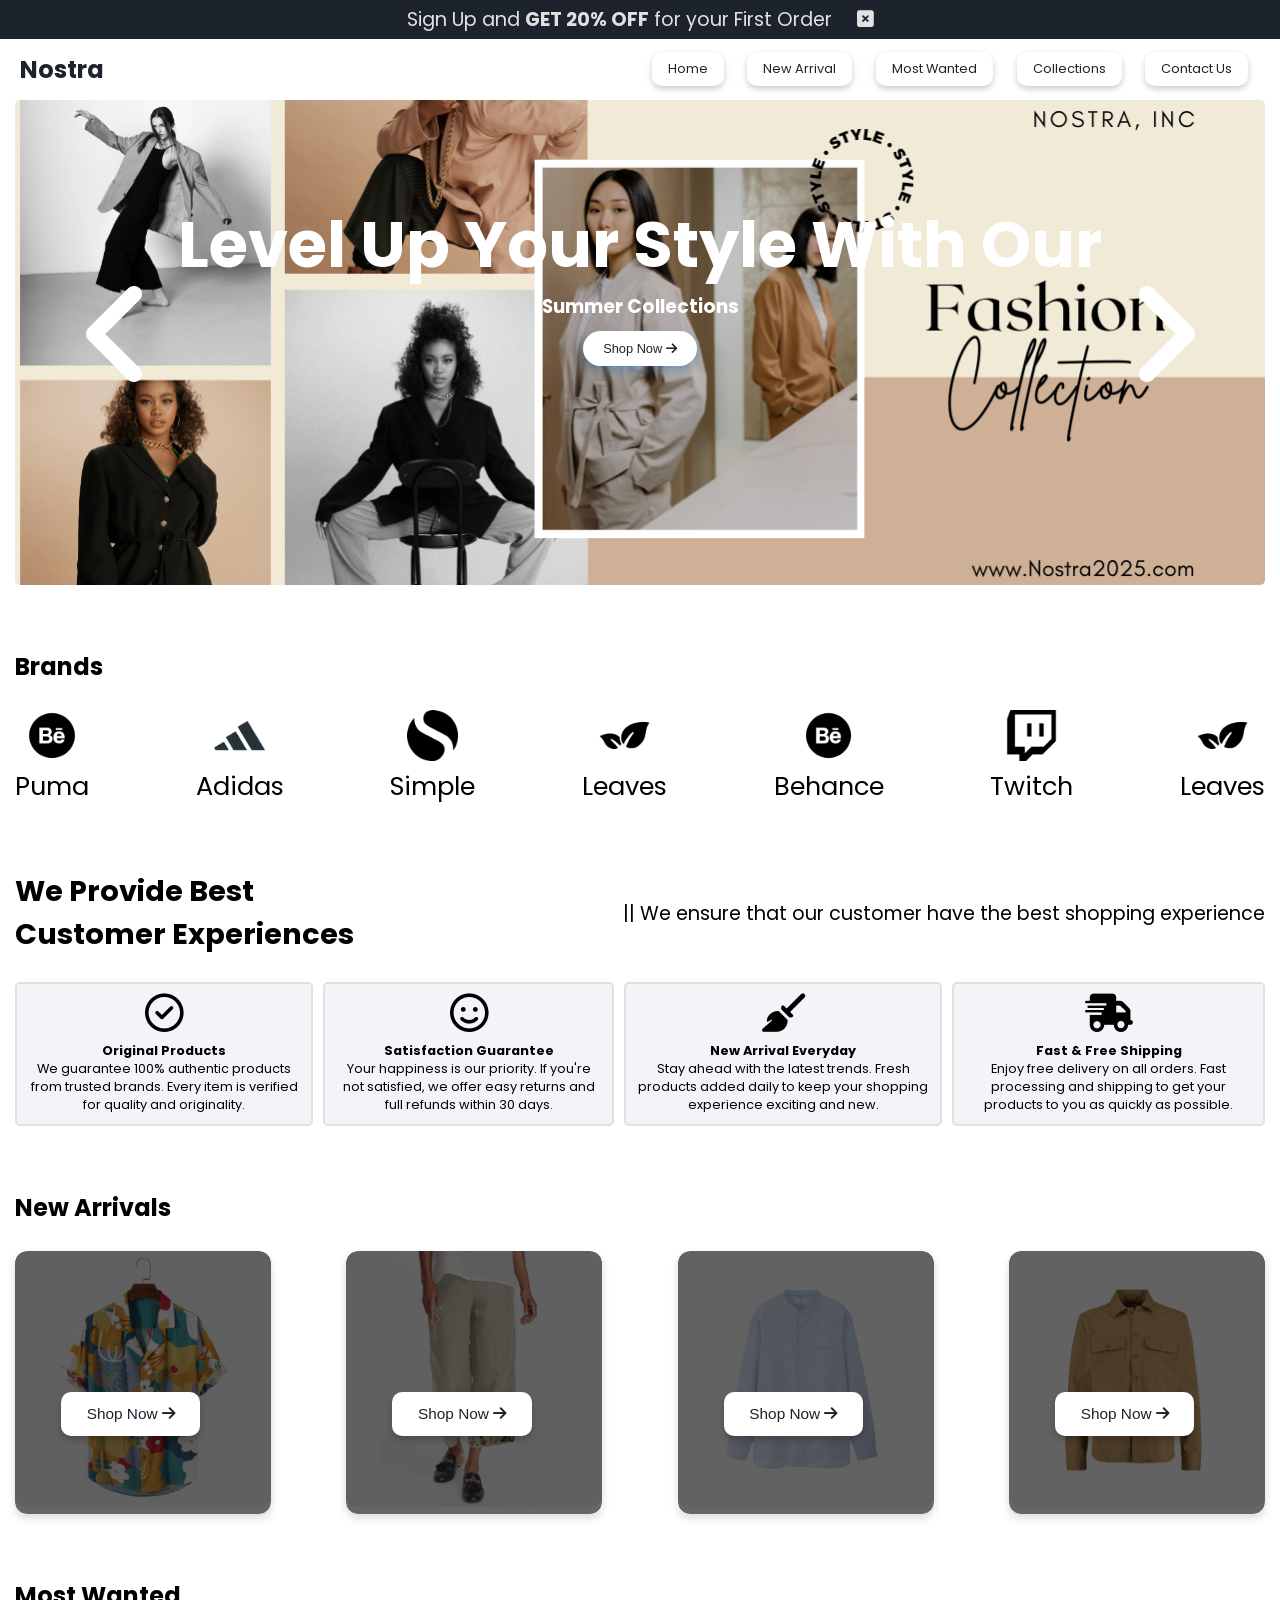
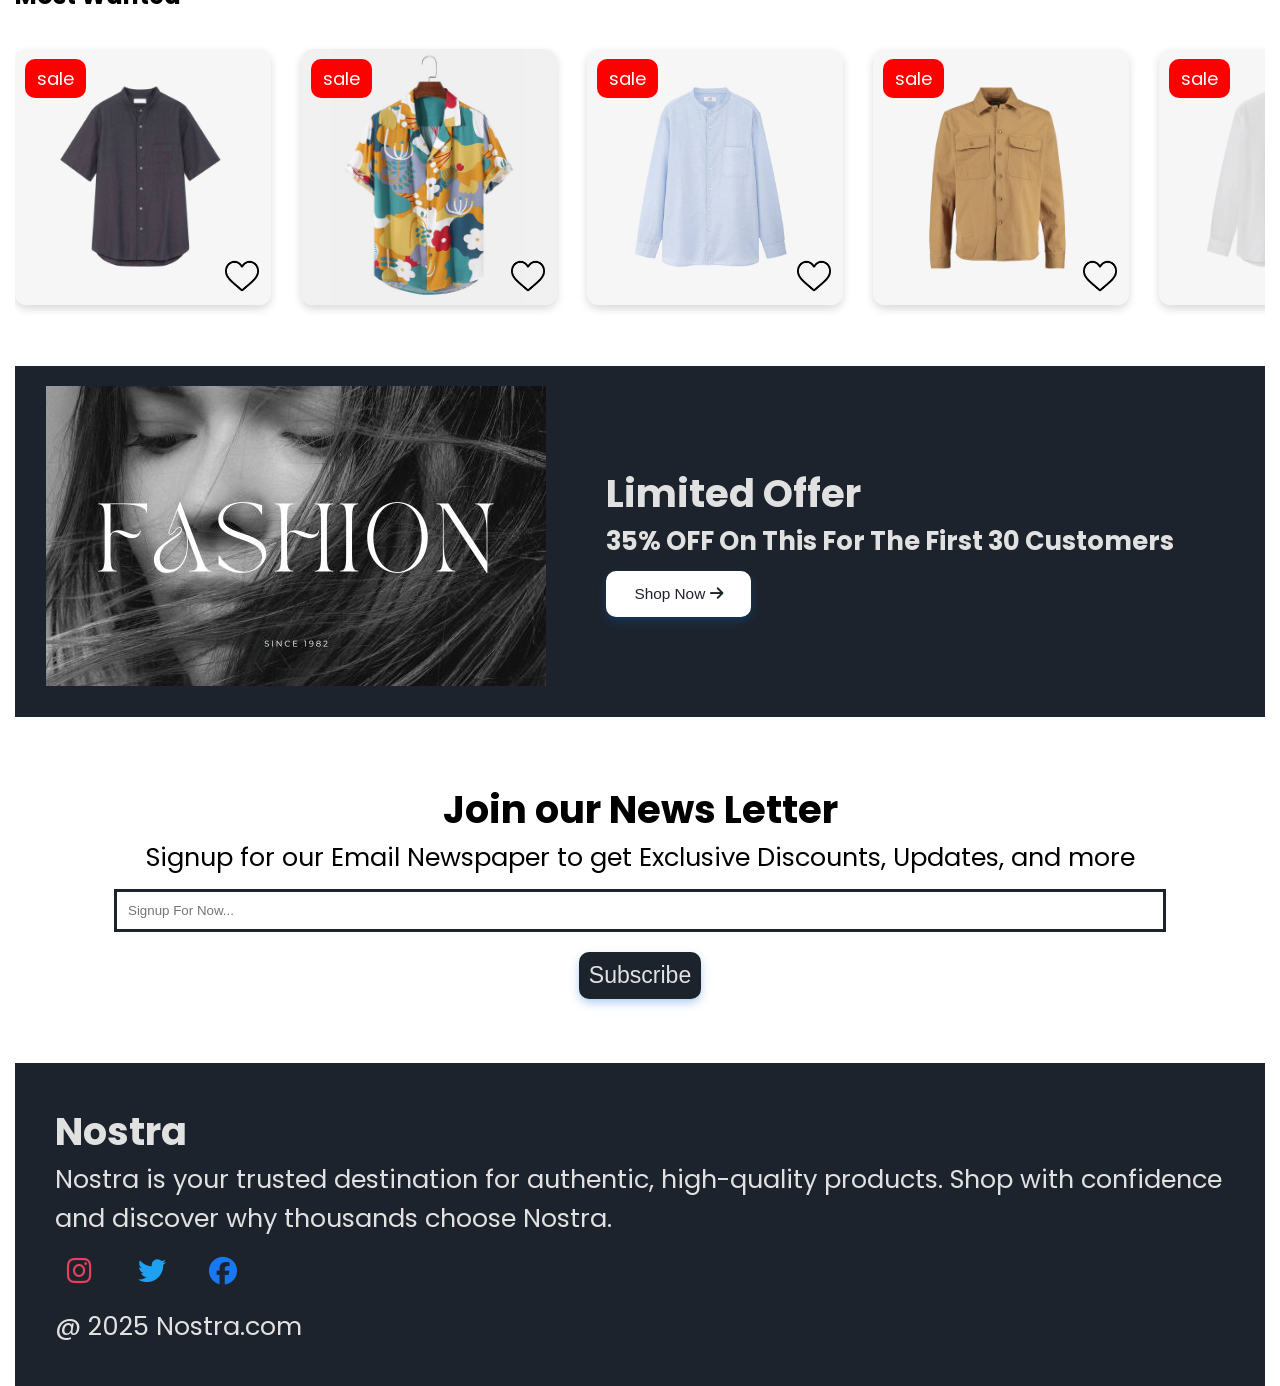
<file: index.html>
<!DOCTYPE html>
<html lang="en">

<head>
    <meta charset="UTF-8">
    <meta name="viewport" content="width=device-width, initial-scale=1.0">
    <title>Nostra</title>
    <!--Link CSS File-->
    <link rel="stylesheet" href="style.css">
    <!--Link Google Fonts-->
    <link rel="preconnect" href="https://fonts.googleapis.com">
    <link rel="preconnect" href="https://fonts.gstatic.com" crossorigin>
    <link href="https://fonts.googleapis.com/css2?family=Poppins:wght@400;500;700&display=swap" rel="stylesheet">

    <!--Link Font Awesome-->
    <link rel="stylesheet" href="https://cdnjs.cloudflare.com/ajax/libs/font-awesome/6.4.2/css/all.min.css">

</head>

<body>

    <!--Offer Bar-->

    <div class="offer-bar">
        <p>Sign Up and <b>GET 20% OFF</b> for your First Order
            <i id="offer-close" style="margin-left: 20px; cursor: pointer;" class="fa-solid fa-square-xmark"></i>
        </p>
    </div>

    <!--Navigation Bar-->
    <nav class="navbar">
        <h1 class="logo">Nostra</h1>
        <div class="navbar-links">
            <p class="navbar-link" class="button"><a href="index.html">Home</a></p>
            <p class="navbar-link" class="button"><a href="#new-arrival">New Arrival</a></p>
            <p class="navbar-link" class="button"><a href="#most-wanted">Most Wanted</a></p>
            <p class="navbar-link" class="button"><a href="collections.html">Collections</a></p>
            <p class="navbar-link" class="button"><a href="./contactus.html">Contact Us</a></p>
        </div>


        <div class="navbar-menu-toggle" id="side-navbar-activate">
            <i class="fa-solid fa-bars"></i>
        </div>

    </nav>

    <!--Side Navbar-->

    <div class="side-navbar" id="sideNavbar">
        <p style="text-align: right;">
            <i id="side-navbar-close" class="fa-solid fa-xmark"></i>
        </p>
        <div class="side-navbar-links">

            <p class="side-navbar-link"><a href="index.html">Home</a></p>
            <p class="side-navbar-link"><a href="#new-arrival">New Arrival</a></p>
            <p class="side-navbar-link"><a href="#most-wanted">Most Wanted</a></p>
            <p class="side-navbar-link"><a href="./collections.html">Collections</a></p>
            <p class="side-navbar-link"><a href="./contactus.html">Contact Us</a></p>
        </div>

    </div>

    <div class="container">

        <!--Slider-->
        <div class="slider">
            <div class="slider-left-button">
                <i id="slider-left-activate" class="fa-solid fa-angle-left" style="color: #ffffff;"></i>
            </div>

            <div class="slider-content">
                <h1>Level Up Your Style With Our</h1>
                <h3>Summer Collections</h3>
                <button class="shop-btn"> Shop Now <i class="fa-solid fa-arrow-right"></i> </button>
            </div>

            <div class="slider-image-container">
                <img class="slider-image" src="img/others/slider-one.png" width="100%" alt="">
                <img class="slider-image" src="img/others/slider-two.jpg" width="100%"alt="">
                <img class="slider-image" src="img/others/slider-three.jpg" width="100%"alt="">
            </div>

            <div class="slider-right-button">

                <i id="slider-right-activate" class="fa-solid fa-angle-right" style="color: #ffffff;"></i>
            </div>
        </div>

        <!--Brands-->
        <h2 style="margin-top: 5vw;">Brands</h2>
        <div class="brands">
            <div class="brands-item">
                <img class="brands-icon" src="img/icons/behance.png" alt="">
                <p>Puma</p>
            </div>

            <div class="brands-item">
                <img class="brands-icon" src="img/icons/adidas.png" alt="">
                <p>Adidas</p>
            </div>

            <div class="brands-item">
                <img class="brands-icon" src="img/icons/simple.png" alt="">
                <p>Simple</p>
            </div>

            <div class="brands-item">
                <img class="brands-icon" src="img/icons/leaves.png" alt="">
                <p>Leaves</p>
            </div>

            <div class="brands-item">
                <img class="brands-icon" src="img/icons/behance.png" alt="">
                <p>Behance</p>
            </div>

            <div class="brands-item">
                <img class="brands-icon" src="img/icons/twitch.png" alt="">
                <p>Twitch</p>
            </div>

            <div class="brands-item">
                <img class="brands-icon" src="img/icons/leaves.png" alt="">
                <p>Leaves</p>
            </div>
        </div>


        <div class="initial-scroll-animate reveal-scroll-animate">
            <div class="service">

                <div class="servives-container-1">
                    <div>
                        <h2>We Provide Best</h2>
                        <h2>Customer Experiences</h2>
                    </div>

                    <div>
                        <p class="typing-text">|| We ensure that our customer have the best shopping experience</p>
                    </div>
                </div>

                <div class="servives-container-2">
                    <div>
                        <i style="font-size: 3vw;margin-bottom: 10px;" class="fa-regular fa-circle-check"></i>
                        <h4>Original Products</h4>
                        <p>We guarantee 100% authentic products from trusted brands. Every item is verified for quality
                            and originality.
                        </p>
                    </div>

                    <div>
                        <i style="font-size: 3vw;margin-bottom: 10px;" class="fa-regular fa-face-smile"></i>
                        <h4>Satisfaction Guarantee</h4>
                        <p>Your happiness is our priority. If you're not satisfied, we offer easy returns and full
                            refunds within 30 days.
                        </p>
                    </div>

                    <div>
                        <i style="font-size: 3vw;margin-bottom: 10px;" class="fa-solid fa-broom"></i>
                        <h4>New Arrival Everyday</h4>
                        <p>Stay ahead with the latest trends. Fresh products added daily to keep your shopping
                            experience exciting and new.
                        </p>
                    </div>

                    <div>
                        <i style="font-size: 3vw;margin-bottom: 10px;" class="fa-solid fa-truck-fast"></i>
                        <h4>Fast & Free Shipping</h4>
                        <p>Enjoy free delivery on all orders. Fast processing and shipping to get your products to you
                            as quickly as possible.
                        </p>
                    </div>
                </div>
            </div>
        </div>

        <div class="initial-scroll-animate reveal-scroll-animate">
            <h2 id="new-arrival" style=" margin-top: 5vw;">New Arrivals</h2>

            <div class="new-arrival">

                <div class="new-arrival-container">
                    <img style="width: 20vw;" src="img/products/f1.jpg" alt="">
                    <div class="overlay"></div>
                    <button> Shop Now <i class="fa-solid fa-arrow-right"></i> </button>

                </div>

                <div class="new-arrival-container">
                    <img style="width: 20vw;" src="img/products/f7.jpg" alt="">
                    <div class="overlay"></div>
                    <button> Shop Now <i class="fa-solid fa-arrow-right"></i> </button>

                </div>

                <div class="new-arrival-container">
                    <img style="width: 20vw;" src="img/products/n1.jpg" alt="">
                    <div class="overlay"></div>
                    <button> Shop Now <i class="fa-solid fa-arrow-right"></i> </button>

                </div>

                <div class="new-arrival-container">
                    <img style="width: 20vw;" src="img/products/n7.jpg" alt="">
                    <div class="overlay"></div>
                    <button> Shop Now <i class="fa-solid fa-arrow-right"></i> </button>

                </div>
            </div>
        </div>

        <div class="initial-scroll-animate reveal-scroll-animate">
            <h2 id="most-wanted" style=" margin-top: 5vw;">Most Wanted</h2>

            <div class="most-wanted">

                <div class="most-wanted-container">
                    <img style="width: 20vw;" src="img/products/n8.jpg" alt="">
                    <p class="sale-overlay">sale</p>
                    <img class="like-button" src="img/icons/blackheart.png" alt="">

                </div>

                <div class="most-wanted-container">
                    <img style="width: 20vw;" src="img/products/f1.jpg" alt="">

                    <p class="sale-overlay">sale</p>
                    <img class="like-button" src="img/icons/blackheart.png" alt="">
                </div>

                <div class="most-wanted-container">
                    <img style="width: 20vw;" src="img/products/n1.jpg" alt="">
                    <p class="sale-overlay">sale</p>
                    <img class="like-button" src="img/icons/blackheart.png" alt="">


                </div>

                <div class="most-wanted-container">
                    <img style="width: 20vw;" src="img/products/n7.jpg" alt="">
                    <p class="sale-overlay">sale</p>
                    <img class="like-button" src="img/icons/blackheart.png" alt="">


                </div>

                <div class="most-wanted-container">
                    <img style="width: 20vw;" src="img/products/n3.jpg" alt="">
                    <p class="sale-overlay">sale</p>
                    <img class="like-button" src="img/icons/blackheart.png" alt="">

                </div>

                <div class="most-wanted-container">
                    <img style="width: 20vw;" src="img/products/f7.jpg" alt="">

                    <p class="sale-overlay">sale</p>
                    <img class="like-button" src="img/icons/blackheart.png" alt="">
                </div>

                <div class="most-wanted-container">
                    <img style="width: 20vw;" src="img/products/n4.jpg" alt="">
                    <p class="sale-overlay">sale</p>
                    <img class="like-button" src="img/icons/blackheart.png" alt="">


                </div>

                <div class="most-wanted-container">
                    <img style="width: 20vw;" src="img/products/n7.jpg" alt="">
                    <p class="sale-overlay">sale</p>
                    <img class="like-button" src="img/icons/blackheart.png" alt="">


                </div>
            </div>
        </div>

        <div class="initial-scroll-animate reveal-scroll-animate">



            <div class="limited-offer">
                <div class="limited-offer-img">
                    <img src="img/others/offer.jpg" alt="">
                </div>
                <div class="limited-offer-text">
                    <h2>Limited Offer</h2>
                    <h4>35% OFF On This For The First 30 Customers</h4>
                    <button class="shop-btn"> Shop Now <i class="fa-solid fa-arrow-right"></i> </button>
                </div>
            </div>


        </div>

        <div class="news">
            <h2>Join our News Letter</h2>
            <p style="text-align: center;">Signup for our Email Newspaper to get Exclusive Discounts, Updates, and more
            </p>
            <div style="margin-top: 10px;">
                <input class="search" type="email" placeholder="Signup For Now..." />
            </div>
            <button class="sub-btn" type="button"> Subscribe </button>
        </div>

        <div class="footer">
            <div class="footer-container">
                <div class="footer-box-1">
                    <h2 class="headingText">Nostra</h2>
                    <p>Nostra is your trusted destination for authentic, high-quality products. Shop with confidence and
                        discover why thousands choose Nostra.
                    </p>
                    <div class="footer-icon-container">
                        <i class="icon fa-brands fa-instagram" ></i>
                        <i class="icon fa-brands fa-twitter"></i>
                        <i class="icon fa-brands fa-facebook"></i>
                    </div>
                </div>



            </div>

            <p class="subtitle">@ 2025 Nostra.com</p>
        </div>



        <!--Link Javascript File-->
        <script src="script.js"></script>
</body>

</html>
</file>
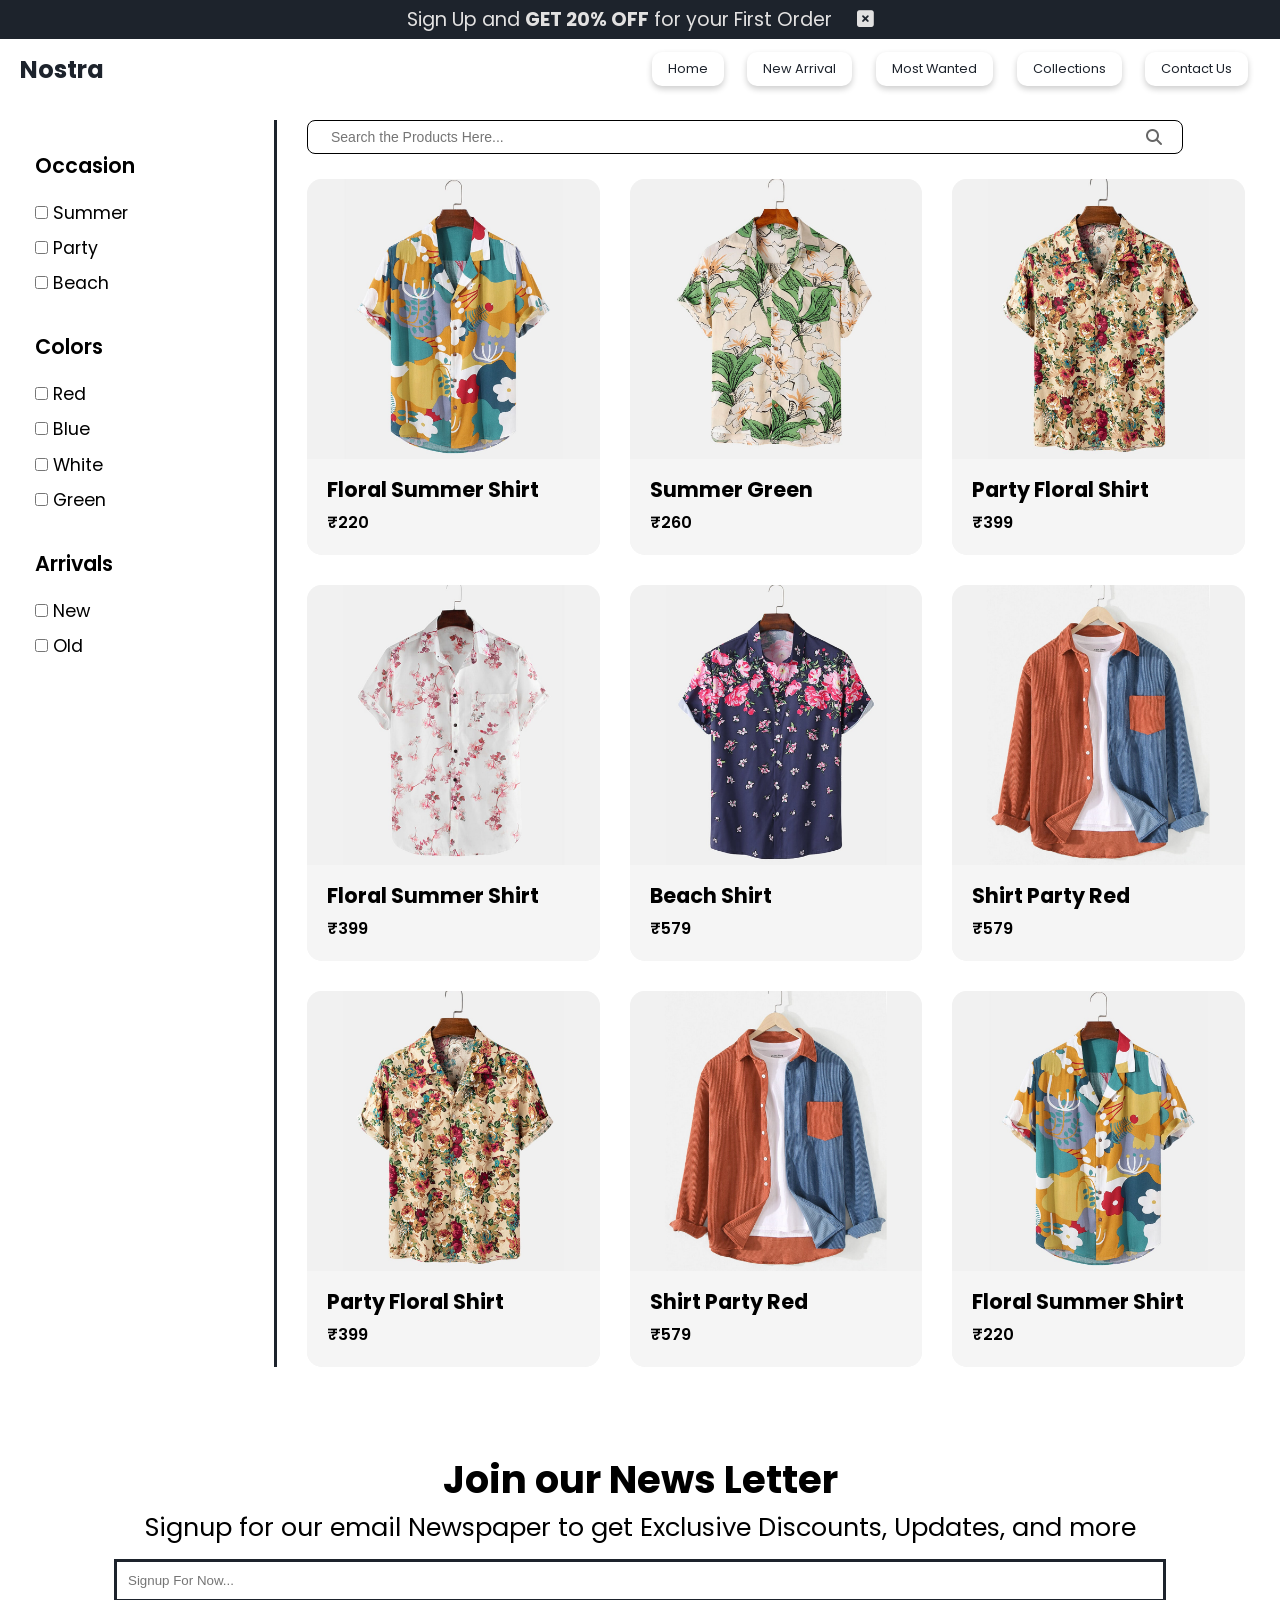
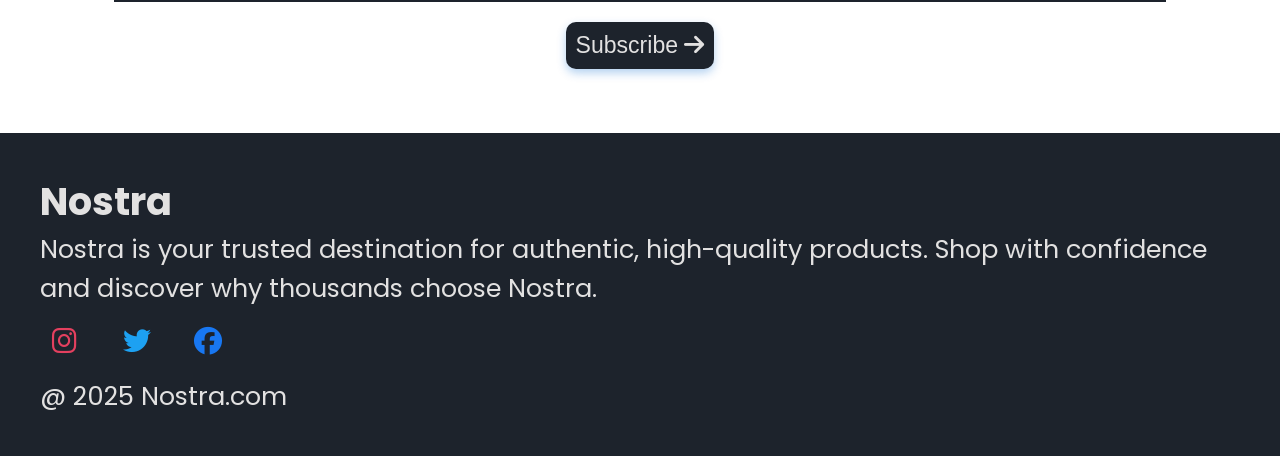
<file: collections.html>
<!DOCTYPE html>
<html lang="en">

<head>
    <meta charset="UTF-8">
    <meta name="viewport" content="width=device-width, initial-scale=1.0">
    <title>Collections</title>
    <!--Link CSS File-->
    <link rel="stylesheet" href="style.css">
    <!--Link Google Fonts-->
    <link rel="preconnect" href="https://fonts.googleapis.com">
    <link rel="preconnect" href="https://fonts.gstatic.com" crossorigin>
    <link href="https://fonts.googleapis.com/css2?family=Poppins:wght@400;500;700&display=swap" rel="stylesheet">

    <!--Link Font Awesome-->
    <link rel="stylesheet" href="https://cdnjs.cloudflare.com/ajax/libs/font-awesome/6.4.2/css/all.min.css">

</head>

<body>

    <!--Offer Bar-->

    <div class="offer-bar">
        <p>Sign Up and <b>GET 20% OFF</b> for your First Order
            <i id="offer-close" style="margin-left: 20px; cursor: pointer;" class="fa-solid fa-square-xmark"></i>
        </p>
    </div>


     <!--Navigation Bar-->
    <nav class="navbar">
        <h1 class="logo">Nostra</h1>
        <div class="navbar-links">
            <p class="navbar-link" class="button"><a href="index.html">Home</a></p>
            <p class="navbar-link" class="button"><a href="index.html#new-arrival">New Arrival</a></p>
            <p class="navbar-link" class="button"><a href="index.html#most-wanted">Most Wanted</a></p>
            <p class="navbar-link" class="button"><a href="./collections.html">Collections</a></p>
            <p class="navbar-link" class="button"><a href="./contactus.html">Contact Us</a></p>
        </div>


        <div class="navbar-menu-toggle" id="side-navbar-activate">
            <i class="fa-solid fa-bars"></i>
        </div>

    </nav>

    <!--Side Navbar-->

    <div class="side-navbar" id="sideNavbar">
        <p style="text-align: right;">
            <i id="side-navbar-close" class="fa-solid fa-xmark"></i>
        </p>
        <div class="side-navbar-links">

            <p class="side-navbar-link"><a href="./index.html">Home</a></p>
            <p class="side-navbar-link"><a href="index.html#new-arrival">New Arrival</a></p>
            <p class="side-navbar-link"><a href="index.html#most-wanted">Most Wanted</a></p>
            <p class="side-navbar-link"><a href="./collections.html">Collections</a></p>
            <p class="side-navbar-link"><a href="./contactus.html">Contact Us</a></p>
        </div>

    </div>
    </div>

    <div class="container">

        <div class="divide-section">
            <div class="filter-section">

                <h3 class="filter-section-occasion">Occasion</h3>
                <div>
                    <label><input type="checkbox" name="tags" value="summer"> Summer</label> <br>
                    <label><input type="checkbox" name="tags" value="party"> Party</label> <br>
                    <label><input type="checkbox" name="tags" value="beach"> Beach</label>

                </div>

                <h3 class="filter-section-colors"> Colors </h3>
                <div>
                    <label><input type="checkbox" name="tags" value="red"> Red </label><br>
                    <label><input type="checkbox" name="tags" value="blue"> Blue</label> <br>
                    <label><input type="checkbox" name="tags" value="white"> White</label> <br>
                    <label><input type="checkbox" name="tags" value="green"> Green</label>
                </div>

                <h3 class="filter-section-arrivals"> Arrivals </h3>
                <div>
                    <label><input type="checkbox" name="tags" value="new"> New </label><br>
                    <label><input type="checkbox" name="tags" value="old"> Old</label>

                </div>


                <hr class="vertical-line">
            </div>

            <div class="product-section">
                <form class="navbar-search">
                    <input type="search" placeholder="Search the Products Here...">
                    <i class="fa-solid fa-magnifying-glass"></i>
                </form>

                <div class="products">
                </div>
            </div>
        </div>



        <div class="news">
            <h2>Join our News Letter</h2>
            <p style="text-align: center;">Signup for our email Newspaper to get Exclusive Discounts, Updates, and more
            </p>
            <div style="margin-top: 10px;">
                <input class="search" placeholder="Signup For Now...">
            </div>
            <div>
                <button> Subscribe <i class="fa-solid fa-arrow-right"></i> </button>
            </div>
        </div>

    </div>

    <div class="footer">
        <div class="footer-container">
            <div class="footer-box-1">
                <h2 class="headingText">Nostra</h2>
                <p>Nostra is your trusted destination for authentic, high-quality products. Shop with confidence and
                    discover why thousands choose Nostra.</p>
                <div class="footer-icon-container">
                    <i class="icon fa-brands fa-instagram"></i>
                    <i class="icon fa-brands fa-twitter"></i>
                    <i class="icon fa-brands fa-facebook"></i>
                </div>
            </div>



        </div>

        <p class="subtitle">@ 2025 Nostra.com</p>
    </div>

    <!--Link Javascript File-->
    <script type="module" src="collections.js"></script>
</body>

</html>
</file>
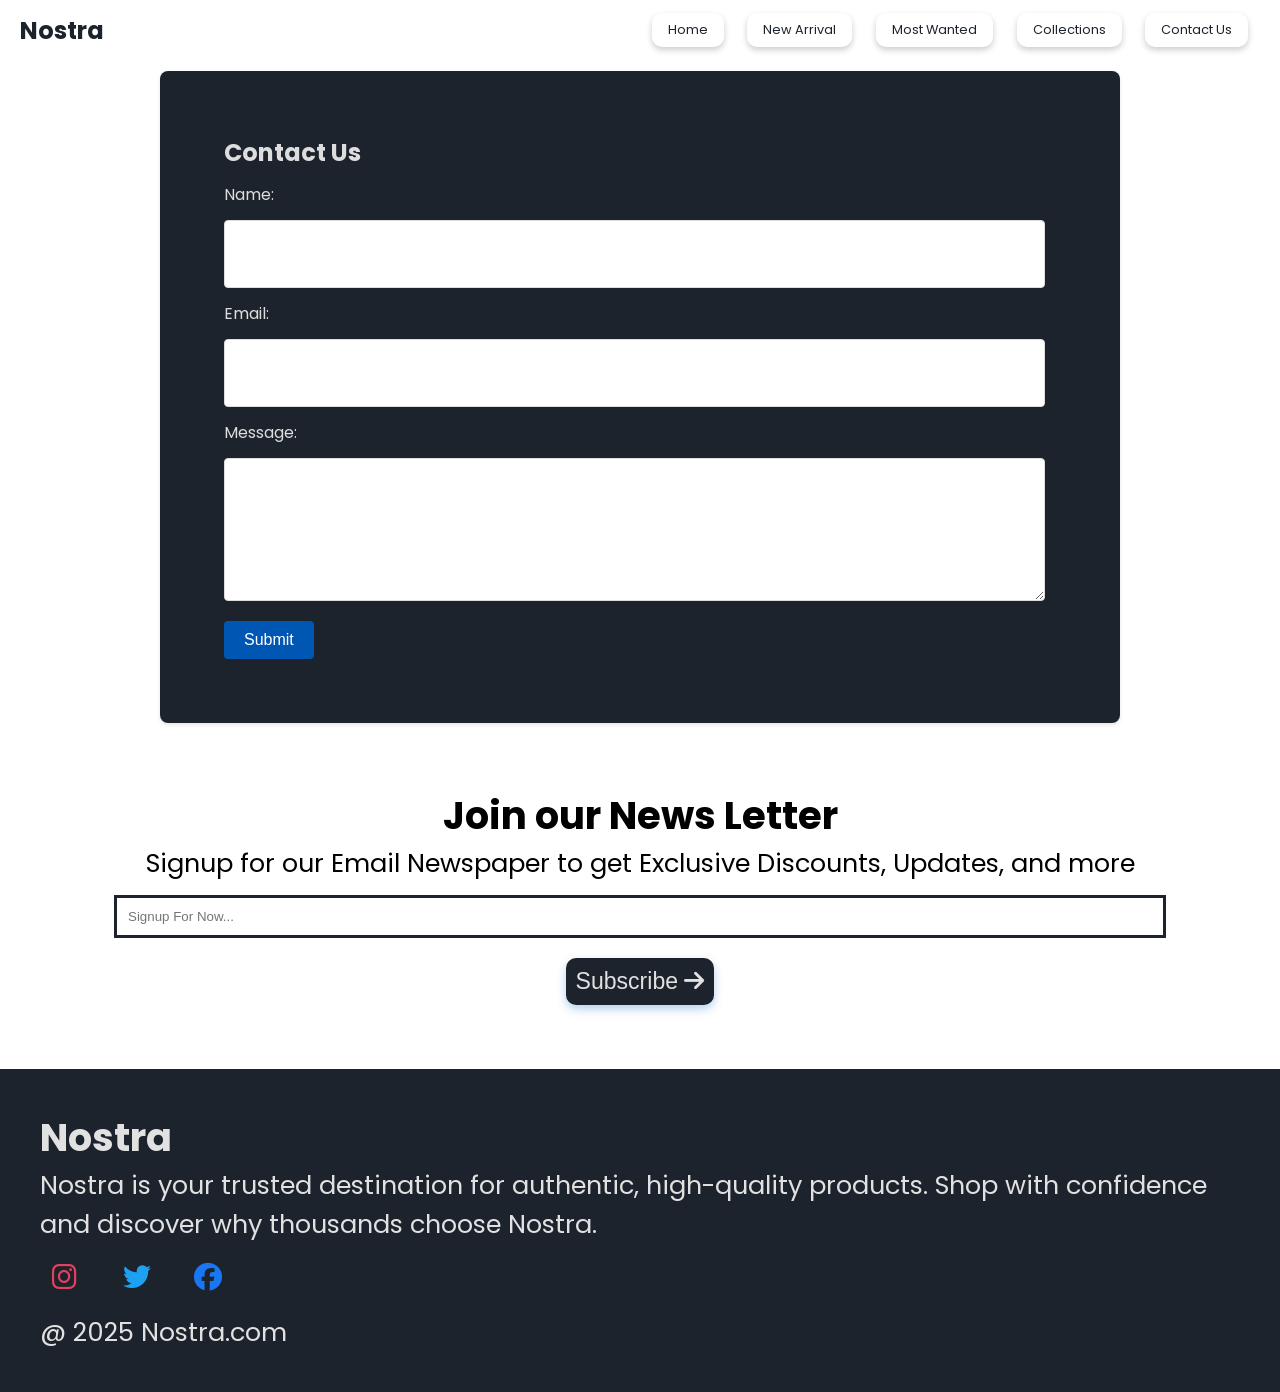
<file: contactus.html>
<!DOCTYPE html>
<html lang="en">

<head>
    <meta charset="UTF-8">
    <meta name="viewport" content="width=device-width, initial-scale=1.0">
    <title>Nostra</title>
    <!--Link CSS File-->
    <link rel="stylesheet" href="style.css">
    <!--Link Google Fonts-->
    <link rel="preconnect" href="https://fonts.googleapis.com">
    <link rel="preconnect" href="https://fonts.gstatic.com" crossorigin>
    <link href="https://fonts.googleapis.com/css2?family=Poppins:wght@400;500;700&display=swap" rel="stylesheet">

    <!--Link Font Awesome-->
    <link rel="stylesheet" href="https://cdnjs.cloudflare.com/ajax/libs/font-awesome/6.4.2/css/all.min.css">

</head>

<body>


  <!--Navigation Bar-->
    <nav class="navbar">
        <h1 class="logo">Nostra</h1>
        <div class="navbar-links">
            <p class="navbar-link" class="button"><a href="index.html">Home</a></p>
            <p class="navbar-link" class="button"><a href="index.html#new-arrival">New Arrival</a></p>
            <p class="navbar-link" class="button"><a href="index.html#most-wanted">Most Wanted</a></p>
            <p class="navbar-link" class="button"><a href="./collections.html">Collections</a></p>
            <p class="navbar-link" class="button"><a href="./contactus.html">Contact Us</a></p>
        </div>


        <div class="navbar-menu-toggle" id="side-navbar-activate">
            <i class="fa-solid fa-bars"></i>
        </div>

    </nav>

    <!--Side Navbar-->

    <div class="side-navbar" id="sideNavbar">
        <p style="text-align: right;">
            <i id="side-navbar-close" class="fa-solid fa-xmark"></i>
        </p>
        <div class="side-navbar-links">

            <p class="side-navbar-link"><a href="./index.html">Home</a></p>
            <p class="side-navbar-link"><a href="index.html#new-arrival">New Arrival</a></p>
            <p class="side-navbar-link"><a href="index.html#most-wanted">Most Wanted</a></p>
            <p class="side-navbar-link"><a href="./collections.html">Collections</a></p>
            <p class="side-navbar-link"><a href="./contactus.html">Contact Us</a></p>
        </div>

    </div>
    <div class="container">



        <div class="contact-form">
            <h2>Contact Us</h2>
            <form action="#" method="post">
                <label for="name">Name:</label>
                <input type="text" id="name" name="name" required>

                <label for="email">Email:</label>
                <input type="text" id="email" name="email" required>

                <label for="message">Message:</label>
                <textarea id="message" name="message" required></textarea>

                    <input  class="submit-btn" type="submit" value="Submit">
            </form>
        </div>

    </div>

    <div class="news">
        <h2>Join our News Letter</h2>
        <p style="text-align: center;">Signup for our Email Newspaper to get Exclusive Discounts, Updates, and more</p>
        <div style="margin-top: 10px;">
            <input class="search" placeholder="Signup For Now...">
        </div>
        <div>
            <button> Subscribe <i class="fa-solid fa-arrow-right"></i> </button>
        </div>
    </div>

    </div>

    <div class="footer">
        <div class="footer-container">
            <div class="footer-box-1">
                <h2 class="headingText">Nostra</h2>
                <p>Nostra is your trusted destination for authentic, high-quality products. Shop with confidence and
                    discover why thousands choose Nostra.</p>
                <div class="footer-icon-container">
                    <i class="icon fa-brands fa-instagram"></i>
                    <i class="icon fa-brands fa-twitter"></i>
                    <i class="icon fa-brands fa-facebook"></i>
                </div>
            </div>



        </div>

        <p class="subtitle">@ 2025 Nostra.com</p>
    </div>



    <!--Link Javascript File-->
    <script src="./contact.js"></script>
</body>

</html>
</file>
<file: style.css>
* {
    margin: 0px;
    padding: 0px;
}

html{
    scroll-behavior: smooth;
}

body {
    font-family: 'Poppins', sans-serif;
    
}
:root {
  scroll-padding-top: 80px;
}

a {
  text-decoration: none !important;
  color: inherit !important;
}

  body::-webkit-scrollbar {
    width: 0; 
  }

  .logo {
    animation: bounce 2s ease-in-out infinite,
               strongGlow 2s ease-in-out infinite;
}

@keyframes bounce {
    0%, 100% {
        transform: translateY(0) scale(1);
    }
    50% {
        transform: translateY(-10px) scale(1.1);
    }
}

@keyframes strongGlow {
    0%, 100% {
        text-shadow: 0 0 10px rgba(0, 0, 0, 0.2);
    }
    50% {
        text-shadow: 0 0 50px rgba(0, 0, 0, 0.8),
                     0 0 80px rgba(0, 0, 0, 0.5);
    }
}

  
  
.offer-bar {
    background-color: #1D232C;
    color: #E2E1E1;
    padding: 5px;
    text-align: center;
    font-size: 1.5vw;
}

.container {
    padding-left: 15px;
    padding-right: 15px;
}

/* Main Navigation Bar*/

.navbar-link {
  display: inline-block;
  padding: 8px 16px;           
  font-size: 1vw;              
  background-color: white;
  color: #1D232C;
  border: none;
  border-radius: 10px;
  box-shadow: 0 3px 6px rgba(0, 0, 0, 0.2);
  text-decoration: none;
  transition: all 0.3s ease;
}

.navbar-link:hover {
  background-color: #f0f0f0;
  box-shadow: 0 5px 10px rgba(0, 0, 0, 0.3);
  transform: translateY(-2px);
}

.navbar-link:active {
  transform: scale(0.95);
  box-shadow: 0 2px 4px rgba(0, 0, 0, 0.2);
}

.navbar {
    display: flex;
    justify-content: space-between;
    color: #1D232C;
    align-items: center;
    position: sticky;
    top: 0px;
    background-color: white;
    padding-top: 1vw;
    padding-bottom: 1vw;
    padding-left: 20px;
    padding-right: 20px;
    z-index: 1000; 
}

.navbar-links {
    display: flex;
    width: 50%;
    justify-content: space-around;
    align-items: center;
}

.navbar-links a {
    text-decoration: none;
    color: #1D232C;
}

.navbar-links a:hover {
    text-decoration: underline;
    color: #1D232C;
}

/* Search Box */

.navbar-search {
    border: 1px solid #000000 !important;
    border-radius: 8px  !important;
    padding: 8px 15px  !important; /* Smaller */
    display: flex  !important;
    align-items: center  !important;
    width: 90%  !important;
    margin-bottom: 25px  !important;
    position: relative  !important;
}


.navbar-search input {
    border: none !important;
    width: 100%  !important;
    background-color: transparent  !important;
    font-size: 14px  !important; /* Smaller */
    padding: 0 8px !important;
    font-family: -apple-system, BlinkMacSystemFont, 'Segoe UI', sans-serif  !important;
}

input[type="search"]::-webkit-search-cancel-button {
    display: none;
    cursor: pointer;
}


.navbar-search input:focus {
    outline: none;
}

.navbar-search i {
    color: #666 !important;
    margin-left: 10px  !important;
    pointer-events: none  !important;
}

.navbar-menu-toggle {
    display: none;
}

/*0 to 800px */

@media screen and (max-width:900px) {

    .navbar-menu-toggle {
        display: block;
    }

    .navbar-links {
        display: none;
    }

}

/* Side Navbar */

.side-navbar {
    position: fixed;
    top: 0;
    left: 0;
    width: 50%; /* your existing width */
    height: 100vh; /* full height */
    background-color: #1D232C;
    color: #E2E1E1;
    transform: translateX(-100%);
    transition: transform 0.5s ease;
    z-index: 1000; /* ensure it's on top */
    padding: 20px;
}

.side-navbar.active {
    transform: translateX(0);
}

.navbar-menu-toggle.active i {
    /* Example simple rotation animation */
    transform: rotate(90deg);
    transition: transform 0.5s ease;
}

/*click animation */
@keyframes clickAnimation {
    0% { transform: scale(1); }
    50% { transform: scale(0.95); }
    100% { transform: scale(1); }
}

/* class when clicked */
.clicked {
    animation: clickAnimation 0.3s ease;
}

/* For link click animation */
.click-animate {
    animation: clickAnimation 0.3s ease;
}


.side-navbar-link{
    margin-bottom: 30px;
}

.side-navbar-links a{
    text-decoration: none;
    color: #E2E1E1;
}

.side-navbar-links a:hover{
    text-decoration: underline;
    color: #E2E1E1;
}

.side-navbar-search {
    border: solid #E2E1E1 1px;
    border-radius: 10px;
    padding: 10px;
    display: inline-block;
}

.side-navbar-search input {
    border: none;
    background: transparent;
}

/*Slider*/

.slider{
    overflow: hidden;
    display: flex;
    width: 100%;
    position: relative;
    
    border-radius: 5px;

}

.slider-image-container{
    display: flex;
    transition: 2s;
}

.slider-image{
    width: 100vw;
}

.slider-left-button{
    position: absolute;
    top: 35%;
    left: 5%;
    z-index: 1;
}

.slider-left-button i{
    font-size: 10vw;
    
}
.slider-right-button{
    position: absolute;
    top: 35%;
    right: 5%;
}
.slider-right-button i{
    font-size: 10vw;
}
.slider-content{
    position: absolute;
    color: white;
    text-align: center;
     width: 100%;
     top: 20%;
}
.slider-content h1{
    font-size: 5vw;
}
.slider-content button{
   padding-left: 20px;
   padding-right: 20px;
   padding-top: 10px;
   padding-bottom: 10px;
   margin-top: 10px;
   color: #1D232C;
}

/* Brands */
.brands {
    display: flex;
    margin-top: 2vw;
    justify-content: space-between;
    gap: 20px;
    flex-wrap: wrap;
}

.brands-icon {
    width: 4vw;
    transition: all 0.8s ease-out; /* Long, smooth ease-out */
}

.brands-item {
    display: flex;
    align-items: center;
    flex-direction: column;
    text-align: center;
    font-size: 2vw;
    cursor: pointer;
    transition: all 0.7s ease-out;
}

.brands-item:hover {
    transform: translateY(-12px); 
}

.brands-item:hover .brands-icon {
    transform: scale(1.4); 
    filter: drop-shadow(0 20px 35px rgba(0, 0, 0, 0.2)); 
}

.brands-item:hover p {
    font-weight: 600;
    color: #1D232C;
    transform: translateY(-5px);
}

.brands-item p {
    transition: all 0.7s ease-out; 
    margin-top: 0.5vw;
}

/* AutoType Style */

.typing-text {
    overflow: hidden;
    white-space: nowrap;
    width: fit-content;
    animation: typing 8s steps(70) infinite;
}

@keyframes typing {
    0% { 
        width: 0; 
    }
    50% { 
        width: 100%; 
    }
    75% {
        width: 100%;
    }
    100% { 
        width: 0; 
    }
}


.servives-container-1{
    margin-top: 5vw;
    margin-bottom: 2vw;
    display: flex;
    justify-content: space-between;
    align-items: center;
    font-size: 1.5vw;
}

.servives-container-2 {
    display: flex;
    justify-content: space-between;
    align-items: center;
    gap: 10px;
    font-size: 1vw;
}

.servives-container-2 div {
    border-radius: 5px;
    background-color: #F2F4F7;
    padding: 10px;
    border: 2px solid #e0e0e0;
    text-align: center;
    transition: all 0.4s ease;
    cursor: pointer;
    position: relative;
}

.servives-container-2 div i {
    transition: all 0.4s ease;
}

.servives-container-2 div h4 {
    transition: all 0.4s ease;
}

.servives-container-2 div p {
    transition: all 0.4s ease;
}

.servives-container-2 div:hover {
    transform: scale(1.1);
    border: none;
    box-shadow: 0 15px 40px rgba(0, 0, 0, 0.2);
    background-color: #fff;
    z-index: 10;
}

.servives-container-2 div:hover i {
    transform: scale(1.2);
}

.servives-container-2 div:hover h4 {
    color: #1D232C;
    font-weight: 700;
}

.servives-container-2 div:hover p {
    color: #333;
}

.news input {
    padding: 11px;
    width: 80vw;
    margin-bottom: 10px;
    border: solid #1D232C 3px;
   font-family: -apple-system, BlinkMacSystemFont, 'Segoe UI', 'Helvetica Neue', Arial, sans-serif;
}

.new-arrival {
  display: flex;
  justify-content: space-between;
  margin-top: 2vw;
}

/* Container for each product */
.new-arrival-container {
  position: relative;
  overflow: hidden;
  border-radius: 12px;
  box-shadow: 0 4px 8px rgba(0, 0, 0, 0.15);
  transition: transform 0.3s ease, box-shadow 0.3s ease;
}

/* Image styling with zoom effect */
.new-arrival-container img {
  width: 100%;
  border-radius: 12px;
  transition: transform 0.4s ease;
}

.new-arrival-container:hover img {
  transform: scale(1.05);
}

.new-arrival-container:hover {
  box-shadow: 0 8px 16px rgba(0, 0, 0, 0.25);
}

/* Overlay styling */
.overlay {
  border-radius: 12px;
  position: absolute;
  width: 100%;
  height: 100%;
  background-color: black;
  z-index: 2;
  top: 0;
  opacity: 0.6;
}

/* Container styling */
.new-arrival-container {
  position: relative;
  overflow: hidden;
  border-radius: 12px;
  box-shadow: 0 4px 8px rgba(0, 0, 0, 0.15);
  transition: transform 0.3s ease, box-shadow 0.3s ease;
}

/* Image styling */
.new-arrival-container img {
  width: 100%;
  border-radius: 12px;
  transition: transform 0.4s ease;
}

/* Overlay styling */
.overlay {
  border-radius: 12px;
  position: absolute;
  width: 100%;
  height: 100%;
  background-color: black;
  z-index: 2;
  top: 0;
  opacity: 0.6;
}

/* Container styling with zoom animation */
.new-arrival-container {
  position: relative;
  overflow: hidden;
  border-radius: 12px;
  box-shadow: 0 4px 8px rgba(0, 0, 0, 0.15);
  transition: transform 0.4s ease, box-shadow 0.4s ease;
}

/* Image styling */
.new-arrival-container img {
  width: 100%;
  border-radius: 12px;
  transition: transform 0.4s ease;
}

/* Overlay styling */
.overlay {
  border-radius: 12px;
  position: absolute;
  width: 100%;
  height: 100%;
  background-color: black;
  z-index: 2;
  top: 0;
  opacity: 0.6;
}

/* Button styling */
.new-arrival button {
  padding: 5% 10%;
  margin-top: 10px;
  font-size: 1.2vw;
  color: #1D232C;
  background-color: white;
  border-radius: 10px;
  border: none;
  position: absolute;
  top: 50%;
  left: 18%;
  z-index: 3;
  box-shadow: 0 4px 6px rgba(0, 0, 0, 0.2);
  cursor: pointer;
  transition: transform 0.2s ease, box-shadow 0.3s ease;
}

/* Button hover animation */
.new-arrival button:hover {
  transform: scale(1.05);
  box-shadow: 0 6px 12px rgba(0, 0, 0, 0.3);
}

/* Button click animation */
.new-arrival button:active {
  transform: scale(0.95);
  box-shadow: 0 2px 4px rgba(0, 0, 0, 0.2);
}

/* 🔮 Unified zoom-in on hover */
.new-arrival-container:hover,
.new-arrival-container:has(button:hover) {
  transform: scale(1.08);
  box-shadow: 0 12px 24px rgba(0, 0, 0, 0.3);
}

.new-arrival-container:hover img,
.new-arrival-container:has(button:hover) img {
  transform: scale(1.12);
}

.new-arrival button{
    padding-left: 10%;
    padding-right: 10%;
    padding-top: 5%;
    padding-bottom: 5%;
    margin-top: 10px;
    font-size: 1.2vw;
    color: #1D232C;
    border-radius: 10px;
    position: absolute;
    border: none;
    top: 50%;
    left: 18%;
    z-index: 2;  

 }

.most-wanted {
  display: flex;
  gap: 30px; 
  margin-top: 2vw;
  margin-bottom: 4vw;
  overflow-x: auto;
  padding: 10px;
  scroll-snap-type: x mandatory;
}

.most-wanted::-webkit-scrollbar {
  display: none;
}

.most-wanted-container {
  position: relative;
  width: 20vw;
  flex-shrink: 0;
  scroll-snap-align: start;
  border-radius: 12px;
  overflow: hidden;
  background-color: #fff;
  box-shadow: 0 4px 8px rgba(0, 0, 0, 0.15);
  transition: transform 0.3s ease, box-shadow 0.3s ease;
  display: flex;
  flex-direction: column;
}

.most-wanted-container:hover {
  transform: scale(1.05);
  box-shadow: 0 12px 24px rgba(0, 0, 0, 0.3);
}

.most-wanted-container:hover .product-img {
  transform: scale(1.08);
}

/*Product image */

.product-img {
  width: 100%;
  height: auto;
  display: block;
  border-radius: 12px;
  transition: transform 0.3s ease;
  object-fit: cover;
}

/*Sale tag — medium size */
.sale-overlay {
  position: absolute;
  top: 10px;
  left: 10px;
  font-size: 1.4vw;
  background-color: red;
  color: white;
  padding: 6px 12px;
  border-radius: 10px;
  z-index: 2;
  pointer-events: none;
}

/*Heart icon — medium size */
.like-button {
  position: absolute;
  bottom: 12px;
  right: 12px;
  width: 34px;
  height: 34px;
  object-fit: contain;
  z-index: 3;
  cursor: pointer;
  transition: transform 0.2s ease;
}

.like-button.clicked {
  animation: blink 0.4s ease;
}

@keyframes blink {
  0%   { transform: scale(1);   opacity: 1; }
  50%  { transform: scale(1.4); opacity: 0.6; }
  100% { transform: scale(1);   opacity: 1; }
}


.limited-offer{
    display: flex;
    justify-content: center;
    
    align-items: center;
    background-color: #1D232C;
    color: #E2E1E1;
    padding: 20px;
    font-size: 2vw;
}

.limited-offer img{
    width: 100%;
    height: 100%100%;
}

.limited-offer-text{
    padding: 5%;
}

.limited-offer button{
    padding-left: 5%;
    padding-right: 5%;
    padding-top: 2.5%;
    padding-bottom: 2.5%;
    margin-top: 10px;
    font-size: 1.2vw;
    color: #1D232C;
    border-radius: 10px;
    border: none;   

 }

 /* Scroll Animate */

 .initial-scroll-animate{
   
    transition: 3s;
 }

 .reveal-scroll-animate{
    opacity: 0;
 }

 .news{
    font-size: 2vw;
    margin-top: 5vw;
    display: flex;
    flex-direction: column;
    align-items: center;
}

.news input{
    padding: 11px;
    width: 80vw;
    margin-bottom: 10px;
    border: solid #1D232C 3px;

}

.news input:focus{
   outline: none;

}

.news button{
    
    margin-top: 10px;
    font-size: 1.8vw;
    color: #E2E1E1;
    background-color: #1D232C;
    border-radius: 10px;
    border: none;
    padding:10px;
    cursor:pointer;
    position: relative;
    overflow: hidden;
    transition: all 0.3s ease;

 }
 
 .news button:hover {
    background-color: #2a3240;  
    transform: scale(1.05);
    box-shadow: 0 5px 15px rgba(29, 35, 44, 0.4);
}

/* Ripple effect */
.news button::before {
    content: '';
    position: absolute;
    top: 50%;
    left: 50%;
    width: 0;
    height: 0;
    border-radius: 50%;
    background: rgba(255, 255, 255, 0.3);
    transform: translate(-50%, -50%);
    transition: width 0.6s, height 0.6s;
}

.news button:active::before {
    width: 300px;
    height: 300px;
}

 .icon{
    width: 40px;
    margin: 2vw;

}
.footer{
    font-size: 2vw;
    margin-top: 5vw;
    padding: 40px;
    background-color: #1D232C;
    color: #E2E1E1;
    box-sizing: border-box;
}

.footer-container{
   
    display: flex;
    align-items: center;
    flex-wrap: wrap;
}

.footer-box-1{
    display: flex;
    flex-direction: column;
  
}

.footer-box-2{
    display: flex;
}

/* Collections */

  /* Navbar stays on top */
.navbar {
    position: relative;
    z-index: 1000;
}

/* Search Box - Full width, properly positioned */
.product-section .navbar-search {
    width: 100%;
    margin-bottom: 30px;
    position: relative;
}

.product-section .navbar-search input {
    width: 100%;
    padding: 15px 50px 15px 20px;
    font-size: 16px;
    border: 2px solid #ddd;
    border-radius: 10px;
    font-family: -apple-system, BlinkMacSystemFont, 'Segoe UI', sans-serif;
}

.product-section .navbar-search input:focus {
    outline: none;
    border-color: #1D232C;
}

.product-section .navbar-search i {
    position: absolute;
    right: 20px;
    top: 50%;
    transform: translateY(-50%);
    color: #666;
    pointer-events: none;
}

/* Main Layout - Filter Left, Products Right */
.divide-section {
    display: flex;
    flex-direction: row;
    gap: 30px;
    padding: 20px;
}

/* Filter Section - Larger width and font */

.filter-section {
    flex-basis: 20%;
    flex-shrink: 0;
    position: relative;
}

.filter-section h3 {
    font-size: 1.3rem; 
    font-weight: 600;
    margin-bottom: 15px;
}

.filter-section div {
    font-size: 1.1rem;
    line-height: 2;
}

/* Filter Headings */
.filter-section-price,
.filter-section-arrivals,
.filter-section-occasion,
.filter-section-colors {
    margin-top: 30px;
    margin-bottom: 15px;
    font-size: 1.3rem;
    font-weight: 600;
}

/* Product Section - Right Side */
.product-section {
    flex-basis: 80%;
    position: relative;
}


/* Vertical Line Between */
.vertical-line {
    border: none;
    border-left: 3px solid #1D232C;
    height: 100%;
    position: absolute;
    top: 0;
    right: 0;
}

/* Products Grid - 3 Columns */
.products {
    display: grid;
    grid-template-columns: repeat(3, 1fr);
    gap: 30px;
}

/* Product Card */
.product {
    background: #f5f5f5;
    border-radius: 15px;
    overflow: hidden;
    cursor: pointer;
    transition: all 0.5s ease;
    position: relative;
}

.product img {
    width: 100% !important;
    height: 280px !important;
    object-fit: cover;
    display: block;
    transition: transform 0.5s ease;
}

.product h1 {
    font-size: 1.3rem;
    font-weight: 700;
    padding: 15px 20px 5px 20px;
    margin: 0;
    color: #000;
    position: relative;
    background: #f5f5f5;
    z-index: 2;
}

.product p {
    font-size: 1rem;
    font-weight: 600;
    padding: 0 20px 20px 20px;
    margin: 0;
    color: #000;
    position: relative;
    background: #f5f5f5;
    z-index: 2;
}

/* Hover Animation */
.product:hover {
    transform: scale(1.08);
    box-shadow: 0 15px 40px rgba(0, 0, 0, 0.2);
    z-index: 100;
}

.product:hover img {
    transform: scale(1.15);
}

/* Hide tags */
tags {
    display: none;
}


  .contact-form {
    background-color: #1D232C;
    color: #dddddd;
    border-radius: 8px;
    box-shadow: 0 2px 4px rgba(0, 0, 0, 0.1);
    width: 60vw;
    margin: auto;
    padding: 5vw;
    padding-right: 10vw;
    margin-top: 10px;
  }

  .contact-form h2 {
    margin-bottom: 1vw;
   
  }

  .contact-form label {
    display: block;
    margin-bottom: 1vw;
 
  }

  .contact-form input[type="text"],
  .contact-form textarea {
    width: 100%;
    padding: 2vw;
    border: 1px solid #dddddd;
    border-radius: 4px;
    margin-bottom: 1vw;
    font-size: 1vw;
    
  }

  .contact-form textarea {
    resize: vertical;
    height: 10vh;
  }

  .contact-form input[type="submit"] {
    
    color: #ffffff;
    border: none;
    border-radius: 4px;
    padding: 10px 20px;
    cursor: pointer;
    font-size: 16px;
    background-color: #0056b3;
  }

  .contact-form input[type="submit"]:hover {
    background-color: #0056b3;
  }

  .shop-btn {
  background-color: white;
  font-size: 1vw;
  font-weight: 500;
  padding: 10px 24px;
  border: none;
  border-radius: 50px;
  cursor: pointer;
  transition: background-color 0.3s ease, transform 0.3s ease;
}

.shop-btn:hover {
  background-color: #f0f0f0;
  box-shadow: 0 5px 10px rgba(0, 0, 0, 0.3);
  transform: translateY(-2px);
}

.shop-btn:active {
  transform: scale(0.95); 
  box-shadow: 0 2px 4px rgba(0, 0, 0, 0.2); 
}

button {
    background-color: #0066cc;
    color: white;
    font-size: 16px;
    padding: 12px 30px;
    border: none;
    border-radius: 10px;
    cursor: pointer;
    box-shadow: 0 4px 10px rgba(0, 102, 204, 0.3);
    transition: all 0.3s ease;
}

button {
    background-color: #0066cc;
    color: white;
    font-size: 16px;
    padding: 12px 30px;
    border: none;
    border-radius: 10px;
    cursor: pointer;
    box-shadow: 0 4px 10px rgba(0, 102, 204, 0.3);
    transition: all 0.3s ease;
}

button {
    background-color: #0066cc;
    color: white;
    font-size: 16px;
    padding: 12px 30px;
    border: none;
    border-radius: 10px;
    cursor: pointer;
    box-shadow: 0 4px 10px rgba(0, 102, 204, 0.3);
    transition: all 0.3s ease;
}

.submit-btn:hover {
    background-color: #0052a3;
    transform: scale(1.05);
    box-shadow: 0 6px 15px rgba(0, 102, 204, 0.4);
}

.submit-btn:active {
    transform: scale(0.95);
    box-shadow: 0 2px 5px rgba(0, 102, 204, 0.3);
}

@keyframes loopAnimation {
    0%, 100% {
        transform: scale(1) rotate(0deg);
    }
    50% {
        transform: scale(1.3) rotate(10deg);
    }
}

/* Footer Animation */
.footer-icon-container .icon {
    font-size: 28px;
    margin: 0 12px;
    color: #ffffff;
    animation: loopAnimation 3s ease-in-out infinite;
}

/* Constant brand colors */
.footer-icon-container .fa-instagram {
    color: #E4405F;
}

.footer-icon-container .fa-twitter {
    color: #1DA1F2;
}

.footer-icon-container .fa-facebook {
    color: #1877F2;
}
.footer-icon-container{
    padding: 15px 0;
}
</file>
